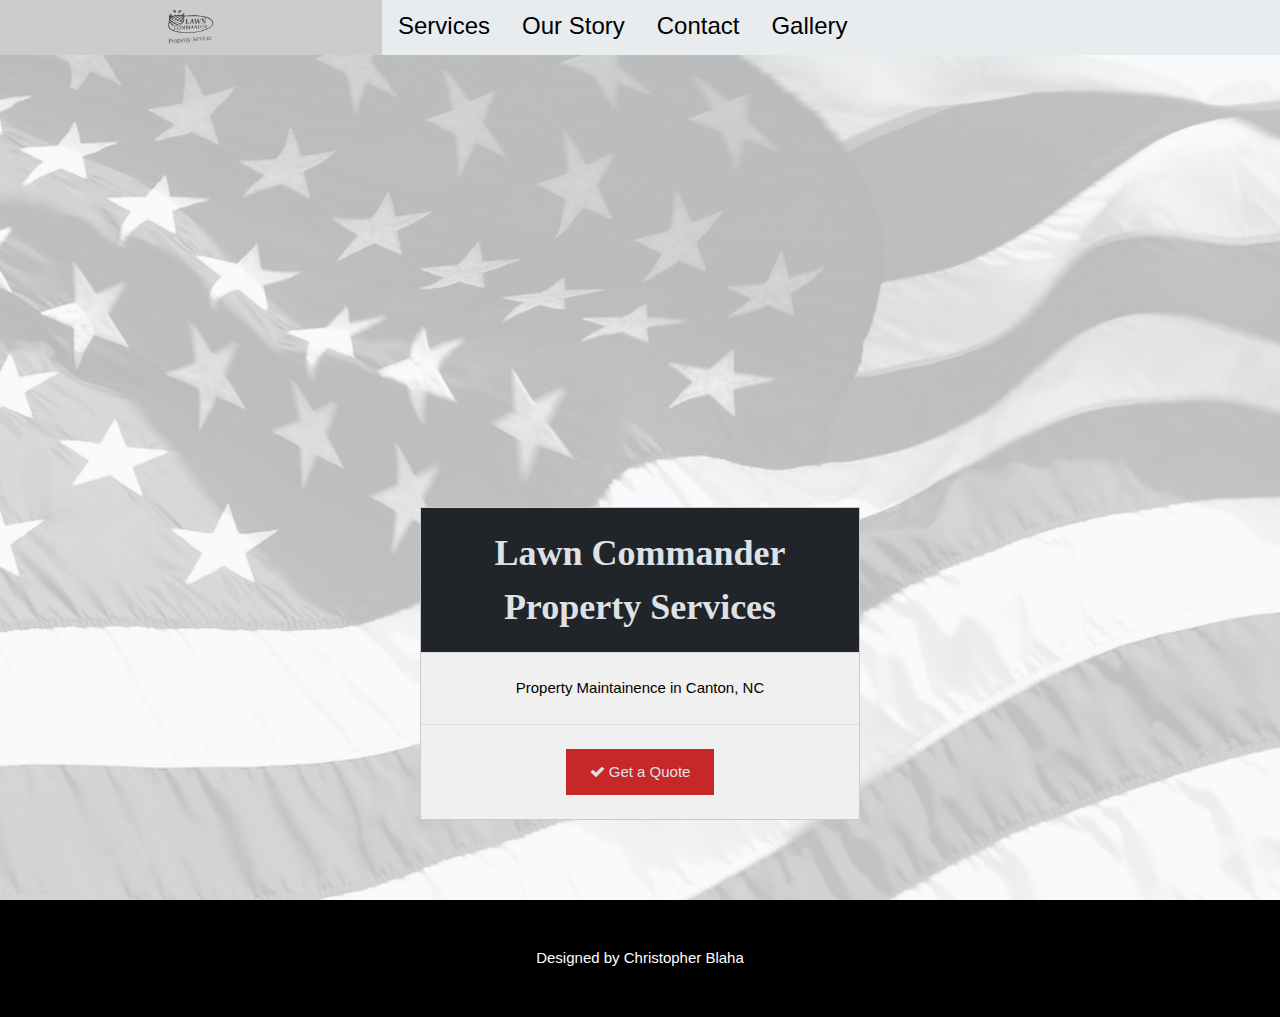
<file: public/index.html>
<!DOCTYPE html>
<html>
    <head>
        <title>Lawn Commander Property Services</title>
        <meta charset="UTF-8">
        <meta name="viewport" content="width=device-width, initial-scale=1">
        <link rel="stylesheet" href="css/w3.css">
        <link rel="stylesheet" href="css/main.css">
        <link rel="stylesheet" href="css/colors.css">
        <link rel="stylesheet" href="css/themes.css">
        <link rel="icon" href="images/logo.png">
        <link rel="stylesheet" href="https://cdnjs.cloudflare.com/ajax/libs/font-awesome/4.7.0/css/font-awesome.min.css">

        <script src="scripts/main.js"></script>
    </head>
    <body id="myPage">

        <!-- Navbar -->
        <div class="w3-top">
            <div class="w3-bar w3-left-align secondarybackgroundcolorlight">
                <a class="w3-bar-item w3-button w3-hide-medium w3-hide-large w3-right w3-hover-white w3-theme-d2" href="javascript:void(0);" onclick="openNav()"><i class="fa fa-bars"></i></a>
                <a href="#" class="w3-bar-item w3-button secondarycolor"><img src="images/logo.png" alt="logo" width="15%" height="15%"></a>
                <a href="services.html" class="w3-bar-item w3-button w3-xlarge w3-hide-small w3-hover-white">Services</a>
                <a href="ourstory.html" class="w3-bar-item w3-button w3-xlarge w3-hide-small w3-hover-white">Our Story</a>
                <a href="contact.html" class="w3-bar-item w3-button w3-xlarge w3-hide-small w3-hover-white">Contact</a>
                <a href="gallery.html" class="w3-bar-item w3-button w3-xlarge w3-hide-small w3-hover-white">Gallery</a>
            </div>

            <!-- Navbar on small screens -->
            <div id="navDemo" class="w3-bar-block w3-theme-d1 w3-hide w3-hide-large w3-hide-medium">
                <a href="services.html" class="w3-bar-item w3-button">Services</a>
                <a href="ourstory.html" class="w3-bar-item w3-button">Our Story</a>
                <a href="contact.html" class="w3-bar-item w3-button">Contact</a>
                <a href="gallery.html" class="w3-bar-item w3-button">Gallery</a>
            </div>
        </div>

        <!-- Image Header -->
        <div class="w3-display-container w3-animate-opacity " style="width: 100%;">
            <img class="w3-grayscale-max w3-opacity-max w3-hide-small" src="images/close-up-american-flag.jpg" alt="american flag" style="width:100%; height:100vh;object-fit:cover;min-height:350px;z-index: -1;">
            <img class="w3-grayscale-max w3-opacity-max w3-hide-large w3-hide-medium" src="images/close-up-american-flag-mobile.jpg" alt="american flag" style="min-width: 100%; height:auto;object-fit:cover;z-index: -1;">
            
            

            <!-- Pricing Row -->
            <div class="w3-row-padding w3-center w3-padding-64 w3-display-bottommiddle w3-container" id="pricing">
                <div class="w3-col w3-margin-bottom w3-hide-small" style="width:12.5%;"></div>

                <div class="w3-threequarter w3-margin-bottom">
                    <ul class="w3-ul w3-border blue-hover-shadow">
                        <li class="primarybackgroundcolor secondarycolorlight">
                            <h1 class="secondarycolor w3-serif textshadow"><b>Lawn Commander Property Services</b></h1>
                        </li>
                        <li class="w3-theme-l5 w3-padding-24"> Property Maintainence in Canton, NC</li>
                        <li class="w3-theme-l5 w3-padding-24">    
                            <button class="w3-button secondarycolor accentbackgroundcolor2 w3-padding-large" onclick="document.getElementById('id01').style.display='block'"><i class="fa fa-check"></i> Get a Quote </button>
                        </li>
                    </ul>
                </div>

                <div class="w3-col w3-margin-bottom" style="width: 12.5% ;"></div>
            </div>

        </div>

        <!-- modal -->

        <div id="id01" class="w3-modal">
            <div class="w3-modal-content  w3-animate-top redshadow">
            <header class="w3-container w3-theme-l1">
                <span onclick="document.getElementById('id01').style.display='none'" class="w3-button w3-display-topright">x</span>
                <h4 class="w3-padding">Fill out the form and follow the instructions to send us a video of your project. Sending us a video will allow us to gather information about your project in order to get a quicker and more accurate estimate.</h4>
            </header>
            
            <div class="w3-padding" data-groundwork-id="a77de607-cf2f-4f46-b99f-29fba4280991" data-popup="0" ></div><script>(function() { var script = document.createElement('script'); script.id = "__gw"; script.src = "https://app.hellogroundwork.com/embed.js"; document.body.appendChild(script); })()</script>
            </div>
        </div>

        <!-- Footer -->
        <footer class="w3-container w3-padding-32 w3-theme-d1 w3-center">
            <p>Designed by Christopher Blaha</p>
        </footer>

    </body>
</html>
</file>
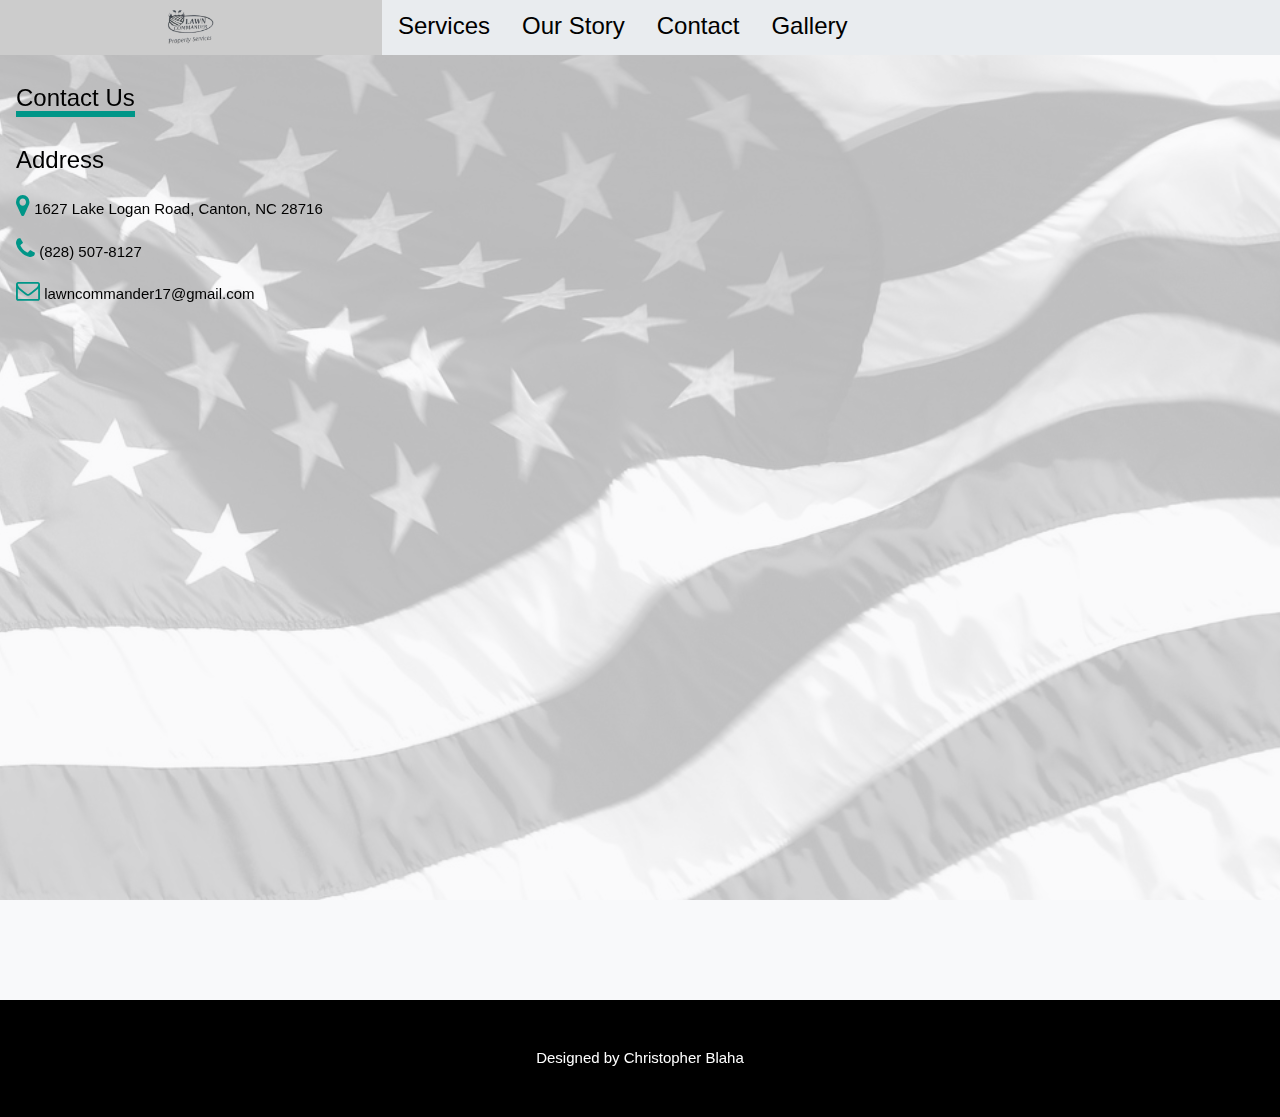
<file: public/contact.html>
<!DOCTYPE html>
<html>
    <head>
        <title>Lawn Commander Property Services</title>
        <meta charset="UTF-8">
        <meta name="viewport" content="width=device-width, initial-scale=1">
        <link rel="stylesheet" href="css/w3.css">
        <link rel="stylesheet" href="css/main.css">
        <link rel="stylesheet" href="css/colors.css">
        <link rel="stylesheet" href="css/themes.css">
        <link rel="icon" href="images/logo.png">
        <link rel="stylesheet" href="https://cdnjs.cloudflare.com/ajax/libs/font-awesome/4.7.0/css/font-awesome.min.css">

        <script src="scripts/main.js"></script>
    </head>
    <body id="myPage">

        <!-- Navbar -->
        <div class="w3-top">
            <div class="w3-bar w3-left-align secondarybackgroundcolorlight">
                <a class="w3-bar-item w3-button w3-hide-medium w3-hide-large w3-right w3-hover-white w3-theme-d2" href="javascript:void(0);" onclick="openNav()"><i class="fa fa-bars"></i></a>
                <a href="index.html" class="w3-bar-item w3-button secondarycolor"><img src="images/logo.png" alt="logo" width="15%" height="15%"></a>
                <a href="services.html" class="w3-bar-item w3-button w3-xlarge w3-hide-small w3-hover-white">Services</a>
                <a href="ourstory.html" class="w3-bar-item w3-button w3-xlarge w3-hide-small w3-hover-white">Our Story</a>
                <a href="#" class="w3-bar-item w3-button w3-xlarge w3-hide-small w3-hover-white">Contact</a>
                <a href="gallery.html" class="w3-bar-item w3-button w3-xlarge w3-hide-small w3-hover-white">Gallery</a>
            </div>

            <!-- Navbar on small screens -->
            <div id="navDemo" class="w3-bar-block w3-theme-d1 w3-hide w3-hide-large w3-hide-medium">
                <a href="services.html" class="w3-bar-item w3-button">Services</a>
                <a href="ourstory.html" class="w3-bar-item w3-button">Our Story</a>
                <a href="#" class="w3-bar-item w3-button">Contact</a>
                <a href="gallery.html" class="w3-bar-item w3-button">Gallery</a>
            </div>
        </div>

        

        <!-- Image Header -->
        <div class="w3-display-container w3-animate-opacity " style="width: 100%;">
            <img class="w3-grayscale-max w3-top w3-opacity-max w3-hide-small" src="images/close-up-american-flag.jpg" alt="american flag" style="width:100%; height:100vh;object-fit:cover;min-height:350px;z-index: -1;">
            <img class="w3-grayscale-max w3-top w3-opacity-max w3-hide-large w3-hide-medium" src="images/close-up-american-flag-mobile.jpg" alt="american flag" style="min-width: 100%; height:auto;object-fit:cover;z-index: -1;">

            <!-- Contact Container -->
            <div class="w3-container w3-padding-64" style="height: 1000px;" id="contact">
                <div class="w3-row">
                    <div class="w3-col m5">
                        <div class="w3-padding-16"><span class="w3-xlarge w3-border-teal w3-bottombar">Contact Us</span></div>
                        <h3>Address</h3>
                        <p><i class="fa fa-map-marker w3-text-teal w3-xlarge"></i>  1627 Lake Logan Road, Canton, NC 28716</p>
                        <p><i class="fa fa-phone w3-text-teal w3-xlarge"></i>  (828) 507-8127</p>
                        <p><i class="fa fa-envelope-o w3-text-teal w3-xlarge"></i>  lawncommander17@gmail.com</p>
                    </div>
                </div>
            </div>
        </div>

        <!-- Footer -->
        <footer class="w3-container w3-padding-32 w3-theme-d1 w3-center">
            <p>Designed by Christopher Blaha</p>
        </footer>


    </body>
</html>
</file>
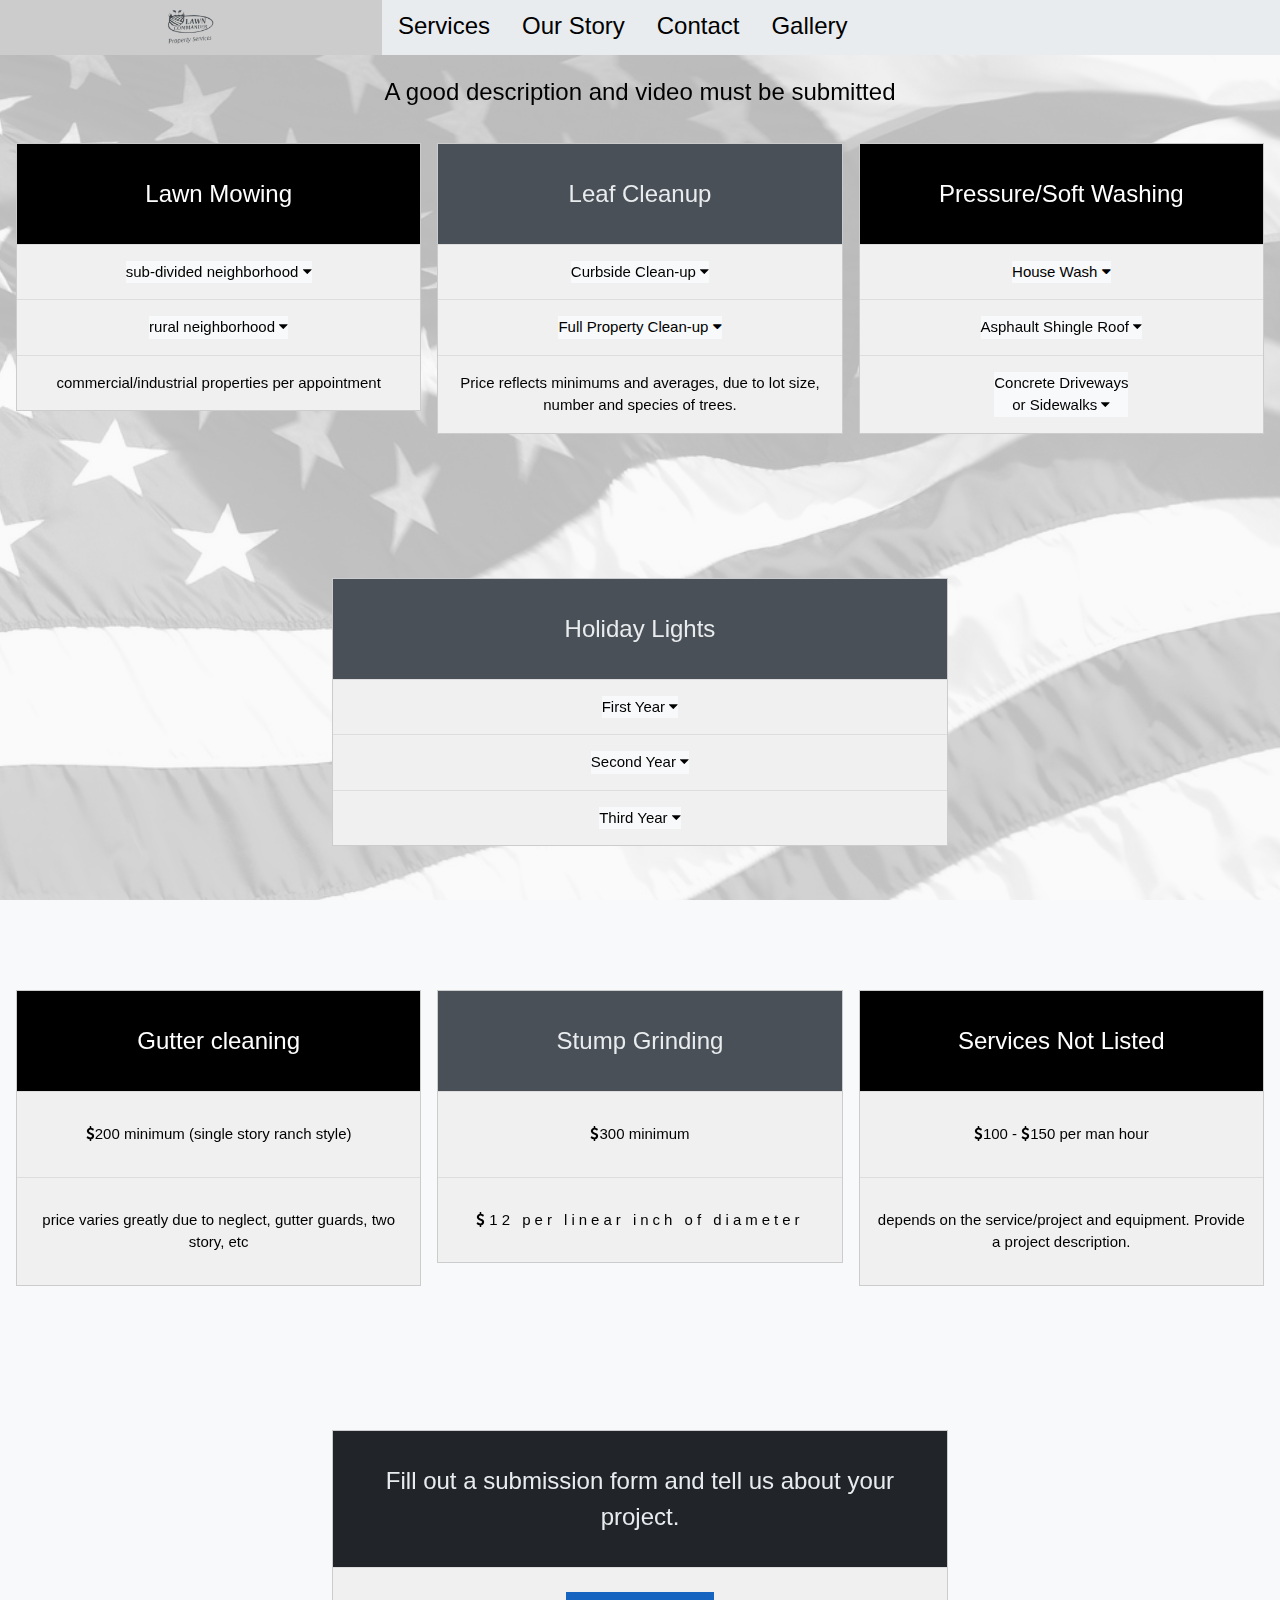
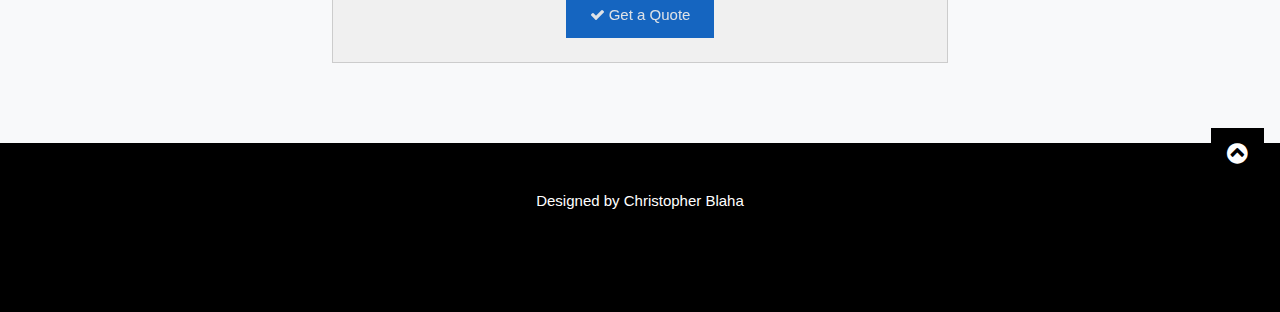
<file: public/services.html>
<!DOCTYPE html>
<html>
    <head>
        <title>Lawn Commander Property Services</title>
        <meta charset="UTF-8">
        <meta name="viewport" content="width=device-width, initial-scale=1">
        <link rel="stylesheet" href="css/w3.css">
        <link rel="stylesheet" href="css/main.css">
        <link rel="stylesheet" href="css/colors.css">
        <link rel="stylesheet" href="css/themes.css">
        <link rel="icon" href="images/logo.png">
        <link rel="stylesheet" href="https://cdnjs.cloudflare.com/ajax/libs/font-awesome/4.7.0/css/font-awesome.min.css">

        <script src="scripts/main.js"></script>
    </head>
    <body id="myPage">

        <!-- Navbar -->
        <div class="w3-top">
            <div class="w3-bar w3-left-align secondarybackgroundcolorlight">
                <a class="w3-bar-item w3-button w3-hide-medium w3-hide-large w3-right w3-hover-white w3-theme-d2" href="javascript:void(0);" onclick="openNav()"><i class="fa fa-bars"></i></a>
                <a href="index.html" class="w3-bar-item w3-button secondarycolor"><img src="images/logo.png" alt="logo" width="15%" height="15%"></a>
                <a href="#" class="w3-bar-item w3-button w3-xlarge w3-hide-small w3-hover-white">Services</a>
                <a href="ourstory.html" class="w3-bar-item w3-button w3-xlarge w3-hide-small w3-hover-white">Our Story</a>
                <a href="contact.html" class="w3-bar-item w3-button w3-xlarge w3-hide-small w3-hover-white">Contact</a>
                <a href="gallery.html" class="w3-bar-item w3-button w3-xlarge w3-hide-small w3-hover-white">Gallery</a>
            </div>

            <!-- Navbar on small screens -->
            <div id="navDemo" class="w3-bar-block w3-theme-d1 w3-hide w3-hide-large w3-hide-medium">
                <a href="#" class="w3-bar-item w3-button">Services</a>
                <a href="ourstory.html" class="w3-bar-item w3-button">Our Story</a>
                <a href="contact.html" class="w3-bar-item w3-button">Contact</a>
                <a href="gallery.html" class="w3-bar-item w3-button">Gallery</a>
            </div>
        </div>

        <!-- Image Header -->
        <div class="w3-display-container w3-animate-opacity " style="width: 100%;">
            <img class="w3-grayscale-max w3-top w3-opacity-max w3-hide-small" src="images/close-up-american-flag.jpg" alt="american flag" style="width:100%; height:100vh;object-fit:cover;min-height:350px;z-index: -1;">
            <img class="w3-grayscale-max w3-top w3-opacity-max w3-hide-large w3-hide-medium" src="images/close-up-american-flag-mobile.jpg" alt="american flag" style="min-width: 100%; height:auto;object-fit:cover;z-index: -1;">

        

            <!-- Pricing Row -->
            <div class="w3-row-padding w3-center w3-padding-64" id="pricing">
                <h3>A good description and video must be submitted</h3><br>

                <div class="w3-third w3-margin-bottom">
                    <ul class="w3-ul w3-border red-hover-shadow">
                        <li class="w3-theme">
                            <p class="w3-xlarge">Lawn Mowing</p>
                        </li>
                        <li class="w3-theme-l5 w3-padding-16">
                            <div class="w3-dropdown-hover">
                                <div class="uniform-width">sub-divided neighborhood <i class="fa fa-caret-down"></i></div>     
                                <div class="w3-dropdown-content w3-card-4 w3-center blueshadow">
                                    <div class="w3-padding-16 w3-bar-item">
                                        <h4 class="w3-wide"><i class="fa fa-usd"></i>60</h4>
                                        <span class="w3-opacity">minimum</span>
                                        <h4 class="w3-wide"><i class="fa fa-usd"></i>60 - <i class="fa fa-usd"></i>80</h4>
                                        <span class="w3-opacity">average</span>
                                    </div>
                                </div>
                            </div>
                        </li>
                        <li class="w3-theme-l5 w3-padding-16">
                            <div class="w3-dropdown-hover">
                                <div class="uniform-width">rural neighborhood <i class="fa fa-caret-down"></i></div>     
                                <div class="w3-dropdown-content w3-card-4 blueshadow">
                                    <div class="w3-padding-16 w3-bar-item">
                                        <h4 class="w3-wide"><i class="fa fa-usd"></i>80</h4>
                                        <span class="w3-opacity">minimum</span>
                                        <h4 class="w3-wide"><i class="fa fa-usd"></i>80 - <i class="fa fa-usd"></i>120</h4>
                                        <span class="w3-opacity">average</span>
                                    </div>
                                </div>
                            </div>
                        </li>
                        <li class="w3-theme-l5 w3-padding-16">commercial/industrial properties per appointment</li>
                    </ul>
                </div>

                <div class="w3-third w3-margin-bottom">
                    <ul class="w3-ul w3-border blue-hover-shadow">
                        <li class="primarybackgroundcolorlight secondarycolorlight">
                        <p class="w3-xlarge">Leaf Cleanup</p>
                        </li>
                        <li class="w3-theme-l5 w3-padding-16">
                            <div class="w3-dropdown-hover">
                                <div class="uniform-width">Curbside Clean-up <i class="fa fa-caret-down"></i></div>     
                                <div class="w3-dropdown-content w3-card-4 redshadow">
                                    <div class="w3-padding-16 w3-bar-item">
                                        <h4 class="w3-wide"><i class="fa fa-usd"></i>300</h4>
                                        <span class="w3-opacity">minimum</span>
                                        <h4 class="w3-wide"><i class="fa fa-usd"></i>300 - <i class="fa fa-usd"></i>600</h4>
                                        <span class="w3-opacity">average</span>
                                    </div>
                                </div>
                            </div>
                        </li>
                        <li class="w3-theme-l5 w3-padding-16">
                            <div class="w3-dropdown-hover">
                                <div class="uniform-width">Full Property Clean-up <i class="fa fa-caret-down"></i></div>     
                                <div class="w3-dropdown-content w3-card-4 redshadow">
                                    <div class="w3-padding-16 w3-bar-item">
                                        <h4 class="w3-wide"><i class="fa fa-usd"></i>600</h4>
                                        <span class="w3-opacity">minimum</span>
                                        <h4 class="w3-wide"><i class="fa fa-usd"></i>600 - <i class="fa fa-usd"></i>1200</h4>
                                        <span class="w3-opacity">average</span>
                                    </div>
                                </div>
                            </div>
                        </li>
                        <li class="w3-theme-l5 w3-padding-16">Price reflects minimums and averages, due to lot size, number and species of trees.</li>
                    </ul>
                </div>

                <div class="w3-third w3-margin-bottom">
                    <ul class="w3-ul w3-border red-hover-shadow">
                        <li class="w3-theme">
                        <p class="w3-xlarge">Pressure/Soft Washing</p>
                        </li>
                        <li class="w3-theme-l5 w3-padding-16">
                            <div class="w3-dropdown-hover">
                                <div class="uniform-width">House Wash <i class="fa fa-caret-down"></i></div>     
                                <div class="w3-dropdown-content w3-card-4 blueshadow">
                                    <div class="w3-padding-16 w3-bar-item">
                                        <h4 class="w3-wide"><i class="fa fa-usd"></i>300</h4>
                                        <span class="w3-opacity">minimum</span>
                                        <h4 class="w3-wide"><i class="fa fa-usd"></i>300 - <i class="fa fa-usd"></i>600</h4>
                                        <span class="w3-opacity">average</span>
                                    </div>
                                </div>
                            </div>
                        </li>
                        <li class="w3-theme-l5 w3-padding-16">
                            <div class="w3-dropdown-hover">
                                <div class="uniform-width">Asphault Shingle Roof <i class="fa fa-caret-down"></i></div>     
                                <div class="w3-dropdown-content w3-card-4 blueshadow">
                                    <div class="w3-padding-16 w3-bar-item">
                                        <h4 class="w3-wide"><i class="fa fa-usd"></i>600</h4>
                                        <span class="w3-opacity">minimum</span>
                                        <h4 class="w3-wide"><i class="fa fa-usd"></i>600 - <i class="fa fa-usd"></i>1200</h4>
                                        <span class="w3-opacity">average</span>
                                    </div>
                                </div>
                            </div>
                        </li>
                        <li class="w3-theme-l5 w3-padding-16">
                            <div class="w3-dropdown-hover">
                                <div class="uniform-width">Concrete Driveways<br> or Sidewalks <i class="fa fa-caret-down"></i></div>     
                                <div class="w3-dropdown-content w3-card-4 blueshadow">
                                    <div class="w3-padding-16 w3-bar-item">
                                        <h4 class="w3-wide"><i class="fa fa-usd"></i>0.30 </h4>
                                        <span class="w3-opacity">per square foot</span>
                                    </div>
                                </div>
                            </div>
                        </li>
                    </ul>
                </div>
            </div>

            <div class="w3-row-padding w3-center w3-padding-64" id="pricing2">

                <div class="w3-quarter w3-marin-bottom w3-show w3-hide-small"><br></div>

                <div class="w3-half w3-margin-bottom">
                    <ul class="w3-ul w3-border blue-hover-shadow">
                        <li class="primarybackgroundcolorlight secondarycolorlight">
                        <p class="w3-xlarge">Holiday Lights</p>
                        </li>
                        <li class="w3-theme-l5 w3-padding-16">
                            <div class="w3-dropdown-hover">
                                <div class="uniform-width">First Year <i class="fa fa-caret-down"></i></div>     
                                <div class="w3-dropdown-content w3-card-4 redshadow">
                                    <div class="w3-padding-16 w3-bar-item">
                                        <h4 class="w3-wide"><i class="fa fa-usd"></i>12 </h4>
                                        <span class="w3-opacity">per linear foot</span>
                                    </div>
                                </div>
                            </div>
                        </li>
                        <li class="w3-theme-l5 w3-padding-16">
                            <div class="w3-dropdown-hover">
                                <div class="uniform-width">Second Year <i class="fa fa-caret-down"></i></div>     
                                <div class="w3-dropdown-content w3-card-4 redshadow">
                                    <div class="w3-padding-16 w3-bar-item">
                                        <h4 class="w3-wide"><i class="fa fa-usd"></i>10 </h4>
                                        <span class="w3-opacity">per linear foot</span>
                                    </div>
                                </div>
                            </div>
                        </li>
                        <li class="w3-theme-l5 w3-padding-16">
                            <div class="w3-dropdown-hover">
                                <div class="uniform-width">Third Year <i class="fa fa-caret-down"></i></div>     
                                <div class="w3-dropdown-content w3-card-4 redshadow">
                                    <div class="w3-padding-16 w3-bar-item">
                                        <h4 class="w3-wide"><i class="fa fa-usd"></i>8 </h4>
                                        <span class="w3-opacity">per linear foot</span>
                                    </div>
                                </div>
                            </div>
                        </li>
                    </ul>
                </div>

                <div class="w3-quarter w3-margin-bottom w3-show w3-hide-small"><br></div>
            </div>

            <div class="w3-row-padding w3-center w3-padding-64" id="pricing3">
                

                <div class="w3-third w3-margin-bottom">
                    <ul class="w3-ul w3-border red-hover-shadow">
                        <li class="w3-theme">
                            <p class="w3-xlarge">Gutter cleaning</p>
                        </li>
                        <li class="w3-theme-l5 w3-padding-16">
                            <p><i class="fa fa-usd"></i>200 minimum (single story ranch style)</p>
                        </li>
                        <li class="w3-theme-l5 w3-padding-16">
                            <p>price varies greatly due to neglect, gutter guards, two story, etc</p>
                        </li>
                    </ul>
                </div>

                <div class="w3-third w3-margin-bottom">
                    <ul class="w3-ul w3-border blue-hover-shadow">
                        <li class="primarybackgroundcolorlight secondarycolorlight">
                        <p class="w3-xlarge">Stump Grinding</p>
                        </li>
                        <li class="w3-theme-l5 w3-padding-16">
                            <p><i class="fa fa-usd"></i>300 minimum</p>
                        </li>
                        <li class="w3-theme-l5 w3-padding-16">
                            <p class="w3-wide"><i class="fa fa-usd"></i>12 per linear inch of diameter</p>
                        </li>
                    </ul>
                </div>

                <div class="w3-third w3-margin-bottom">
                    <ul class="w3-ul w3-border red-hover-shadow">
                        <li class="w3-theme">
                        <p class="w3-xlarge">Services Not Listed</p>
                        </li>
                        <li class="w3-theme-l5 w3-padding-16">
                            <p><i class="fa fa-usd"></i>100 - <i class="fa fa-usd"></i>150 per man hour</p>
                        </li>
                        <li class="w3-theme-l5 w3-padding-16">
                            <p>depends on the service/project and equipment. Provide a project description.</p>
                        </li>
                    </ul>
                </div>
            </div>


            <!-- get a quote button -->
            <div class="w3-row-padding w3-center w3-padding-64" id="quote">
                <div class="w3-quarter w3-margin-bottom"></div>

                <div class="w3-half w3-margin-bottom">
                    <ul class="w3-ul w3-border red-hover-shadow">
                        <li class="primarybackgroundcolor secondarycolorlight">
                        <p class="w3-xlarge">Fill out a submission form and tell us about your project.</p>
                        </li>
                        <li class="w3-theme-l5 w3-padding-24">    
                            <button class="w3-button secondarycolor accentbackgroundcolor1 w3-padding-large" onclick="document.getElementById('id01').style.display='block'"><i class="fa fa-check"></i> Get a Quote </button>
                        </li>
                    </ul>
                </div>

                <div class="w3-quarter w3-margin-bottom"></div>
            </div>

            <!-- modal -->

            <div id="id01" class="w3-modal">
                <div class="w3-modal-content  w3-animate-top blueshadow">
                <header class="w3-container w3-theme-l1">
                    <span onclick="document.getElementById('id01').style.display='none'" class="w3-button w3-display-topright">x</span>
                    <h4 class="w3-padding">Fill out the form and follow the instructions to send us a video of your project. Sending us a video will allow us to gather information about your project in order to get a quicker and more accurate estimate.</h4>
                </header>
                
                <div class="w3-padding" data-groundwork-id="a77de607-cf2f-4f46-b99f-29fba4280991" data-popup="0" ></div><script>(function() { var script = document.createElement('script'); script.id = "__gw"; script.src = "https://app.hellogroundwork.com/embed.js"; document.body.appendChild(script); })()</script>
                </div>
            </div>

        </div>

        

        
        <!-- Footer -->
        <footer class="w3-container w3-padding-32 w3-theme-d1 w3-center">
            <p>Designed by Christopher Blaha</p>

            <div style="position:relative;bottom:100px;z-index:1;" class="w3-tooltip w3-right">
                <span class="w3-text w3-padding w3-teal w3-hide-small">Go To Top</span>   
                <a class="w3-button w3-theme" href="#myPage"><span class="w3-xlarge">
                <i class="fa fa-chevron-circle-up"></i></span></a>
            </div>
        </footer>

       

    </body>
</html>
</file>
<file: public/css/main.css>
.centered {
  position: absolute;
  top: 0%;
  left: 50%;
  transform: translate(-50%, -20%);
}

.textshadow{
  text-shadow: 2px 2px var(--color9);
}

.uniform-width{
  width: 100%;
}

body, html {
  height: 100%;
}

.bg {
  /* The image used */
  background-image: url("../images/close-up-american-flag.jpg");

  /* Full height */
  height: 100%;

  /* Center and scale the image nicely */
  background-position: center;
  background-repeat: no-repeat;
  background-size: cover;

  filter:grayscale(100%)
}
</file>
<file: public/css/colors.css>
:root{
    --color1: #f8f9fa;
    --color2: #e9ecef ;
    --color3: #dee2e6 ;
    --color4: #ced4da ;
    --color5: #adb5bd ;
    --color6: #6c757d ;
    --color7: #495057 ;
    --color8: #343a40 ;
    --color9: #212529 ;
    --blue:   #1565c0 ;
    --red:    #c62828 ;
}

body{
    background-color: var(--color1);
}

.primarycolor{
    color: var(--color9);
}

.primarybackgroundcolor{
    background-color: var(--color9);
}

.primarycolorlight{
    color: var(--color7);
}

.primarybackgroundcolorlight{
    background-color: var(--color7);
}

.secondarycolor{
    color: var(--color3);
}

.secondarybackgroundcolor{
    background-color: var(--color3);
}


.secondarycolorlight{
    color: var(--color2);
}

.secondarybackgroundcolorlight{
    background-color: var(--color2);
}

.accentcolor1{
    color: var(--blue)
}

.accentbackgroundcolor1{
    background-color: var(--blue);
}

.accentcolor2{
    color: var(--red)
}

.accentbackgroundcolor2{
    background-color: var(--red);
}

.redshadow{
    box-shadow:0 4px 10px 0 rgba(0,0,0,0.2),0 4px 20px 0 var(--red);
}

.blueshadow{
    box-shadow:0 4px 10px 0 rgba(0,0,0,0.2),0 4px 20px 0 var(--blue);
}

.red-hover-shadow:hover{
    box-shadow:0 4px 10px 0 rgba(0,0,0,0.2),0 4px 20px 0 var(--red);
}

.blue-hover-shadow:hover{
    box-shadow:0 4px 10px 0 rgba(0,0,0,0.2),0 4px 20px 0 var(--blue);
}
</file>
<file: public/css/themes.css>
.w3-theme-l5 {color:#000 !important; background-color:#f0f0f0 !important}
.w3-theme-l4 {color:#000 !important; background-color:#cccccc !important}
.w3-theme-l3 {color:#fff !important; background-color:#999999 !important}
.w3-theme-l2 {color:#fff !important; background-color:#666666 !important}
.w3-theme-l1 {color:#fff !important; background-color:#333333 !important}
.w3-theme-d1 {color:#fff !important; background-color:#000000 !important}
.w3-theme-d2 {color:#fff !important; background-color:#000000 !important}
.w3-theme-d3 {color:#fff !important; background-color:#000000 !important}
.w3-theme-d4 {color:#fff !important; background-color:#000000 !important}
.w3-theme-d5 {color:#fff !important; background-color:#000000 !important}

.w3-theme-light {color:#000 !important; background-color:#f0f0f0 !important}
.w3-theme-dark {color:#fff !important; background-color:#000000 !important}
.w3-theme-action {color:#fff !important; background-color:#000000 !important}

.w3-theme {color:#fff !important; background-color:#000000 !important}
.w3-text-theme {color:#000000 !important}
.w3-border-theme {border-color:#000000 !important}

.w3-hover-theme:hover {color:#fff !important; background-color:#000000 !important}
.w3-hover-text-theme:hover {color:#000000 !important}
.w3-hover-border-theme:hover {border-color:#000000 !important}
</file>
